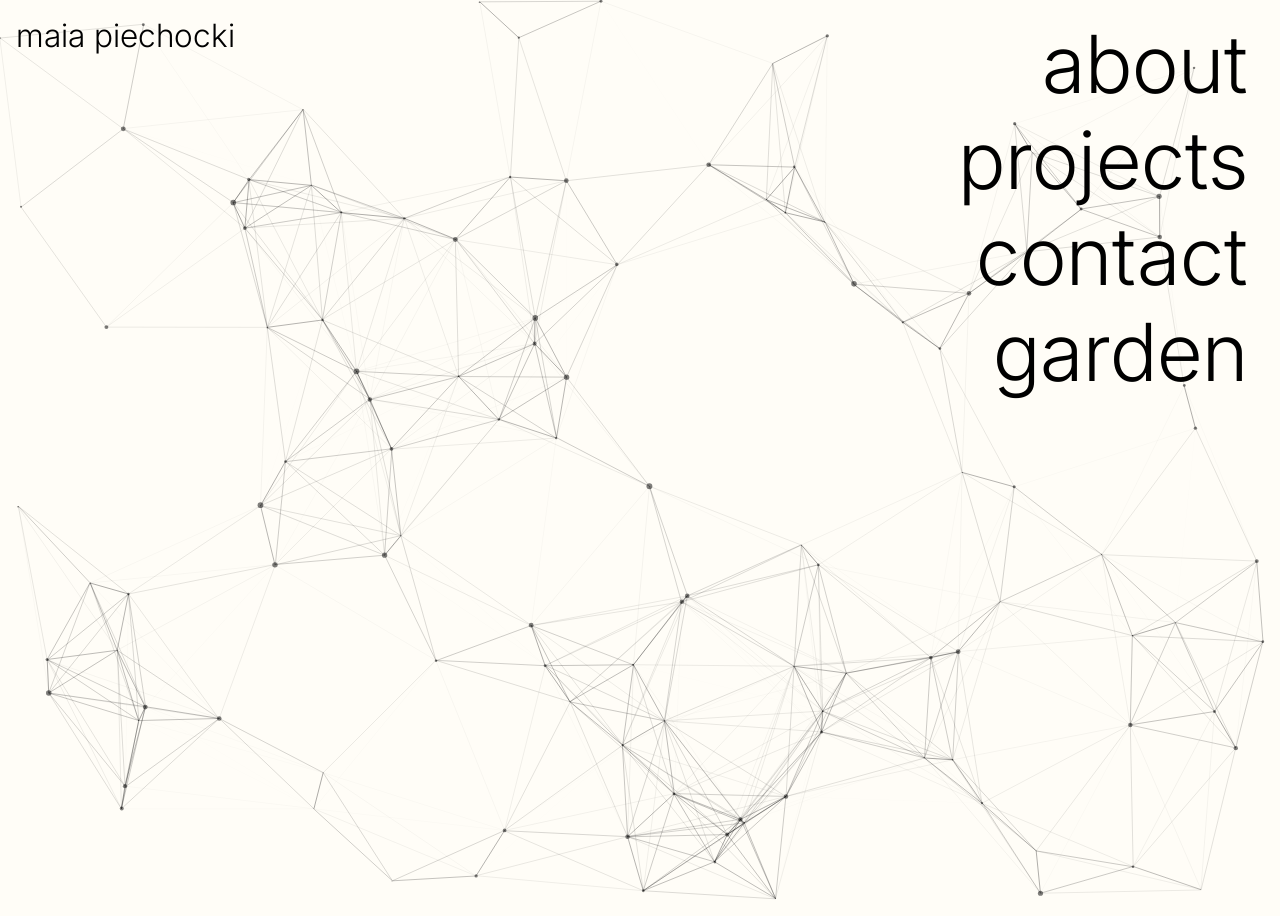
<file: index.html>
<!DOCTYPE html>
<html lang="en">

<head>
    <meta charset="UTF-8">
    <meta name="viewport" content="width=device-width, initial-scale=1.0">
    <link rel="icon" type="image/png" href="sage.png" sizes="32x32">
    <title>Maia Piechocki</title>
    <link rel="stylesheet" href="style.css">
</head>

<body>
    <div id="particles-js"></div>

    <div class="flex-container">
        <div id="box1">
            <a>maia piechocki</a>
        </div>

        <div id="root">
            <div id="box2">

                <div id="main-nav">
                    <a id="show-about">about</a>
                    <a id="show-projects">projects</a>
                    <a id="show-contact">contact</a>
                    <a href="garden.html">garden</a>
                </div>

                <div id="about-panel" class="panel hidden">
                    <div class="panel-header right-align">
                        <a id="back-from-about" class="panel-back-button">← back</a>
                    </div>

                    <div class="panel-content-scrollable">
                        <div class="about-flex-container">
                            <div class="about-left-col">
                                <div class="panel-about-item">
                                    <img src="maia_headshot.jpg" alt="headshot">
                                </div>
                                <div class="panel-about-item">
                                    <div id="socials">
                                        <a href="https://www.linkedin.com/in/maia-piechocki-746793346/" target="_blank"><img class="social-icon" src="linkedin.png" alt="LinkedIn"></a>
                                        <a href="https://github.com/maiapiechocki" target="_blank"><img class="social-icon" src="github.png" alt="Github"></a>
                                        <a href="https://www.youtube.com/@maia_piechocki" target="_blank"><img class="social-icon" src="youtube.png" alt="YouTube"></a>
                                    </div>
                                </div>
                            </div>
                            <div class="about-right-col">
                                <div class="panel-about-item">
                                    <div class="about-sections">
                                        <p>Hello! I'm Maia, and you are <span id="user-ip">...</span>. Nice to meet you.</p>                                        <div class="about-section">
                                            <h4>Education</h4>
                                            <p>I am a fourth-year computer science and computer engineering student at the University of Southern California.</p>
                                        </div>

                                        <div class="about-section">
                                            <h4>Work</h4>
                                            <p>I will be joining Lockheed Martin's space division as a software engineer.</p>                                        
                                        </div>

                                        <div class="about-section">
                                            <h4>Interests</h4>
                                            <p>An unordered list of things I like: programming, 
                                            <a href="books.html" style = "text-decoration: underline;" >reading</a>,
                                            <a href="baking.html" style = "text-decoration: underline;">baking</a>, hiking, rocketry, climbing, piano,
                                            <a href="pics.html" style = "text-decoration: underline;">photography</a>,
                                            <a href="writing.html" style = "text-decoration: underline;">writing</a>, and
                                            <a href="art.html" style = "text-decoration: underline;">art</a>.</p>

                                    </div>
                                </div>
                                </div>
                            </div>
                        </div>
                    </div>
                </div>

                <div id="project-panel" class="panel hidden">
                    <div class="panel-header">
                        <div class="project-filters">
                            <span class="filter-btn" data-filter="coding">coding</span>
                            <span class="filter-btn" data-filter="embedded">embedded</span>
                            <span class="filter-btn" data-filter="ml">ml</span>
                            <span class="filter-btn active" data-filter="all">all</span>
                        </div>
                        <a id="back-from-projects" class="panel-back-button">← back</a>
                    </div>

                    <div class="panel-content-scrollable" id="project-list">

                        <div class="panel-project-item" data-category="embedded ml">
                            <img src="prImages/mlp_fpga.png" class="project-thumbnail" alt="Distributed MLP">
                            <div class="project-text-wrapper">
                                <h3><a href="https://github.com/maiapiechocki/EE454_Final_Project" target="_blank">Distributed MLP on FPGA & GPU<span>&#8599;</span></a></h3>
                                <div class="descriptor-container">
                                    <div class="project-descriptor"><p>Verilog</p></div>
                                    <div class="project-descriptor"><p>CUDA</p></div>
                                    <div class="project-descriptor"><p>Python</p></div>
                                </div>
                                <p>Distributed neural network accelerator that implements Multilayer Perceptron (MLP) inference across two FPGA boards using Verilog. The design splits computation by offloading matrix-vector multiplication and activation to separate devices via a physical link. A parallel CUDA implementation utilizing shared memory optimizations serves as a high-performance benchmark for comparing FPGA and GPU architectures.</p>
                            </div>
                        </div>

                        <div class="panel-project-item" data-category="embedded hardware">
                            <img src="prImages/flappy_bird.png" class="project-thumbnail" alt="Flappy Bird FPGA Game Screenshot">
                            <div class="project-text-wrapper">
                                <h3><a href="https://github.com/maiapiechocki/Flappy_Bird_FPGA" target="_blank">Flappy Bird on FPGA<span>&#8599;</span></a></h3>
                                <div class="descriptor-container">
                                    <div class="project-descriptor"><p>Verilog</p></div>
                                    <div class="project-descriptor"><p>FPGA</p></div>
                                    <div class="project-descriptor"><p>VGA</p></div>
                                </div>
                                <p>Implementation of the Flappy Bird game written in Verilog and synthesized onto an FPGA. Gravity, jump mechanics, pipe generation, collision detection, and score tracking managed by a Finite State Machine operating at the clock cycle level for real-time gameplay.</p>
                            </div>
                        </div>

                        <div class="panel-project-item" data-category="ml">
                            <img src="prImages/Guardian_v2.png" class="project-thumbnail" alt="AI Link Discovery Pipeline">
                            <div class="project-text-wrapper">
                                <h3><a href="https://github.com/maiapiechocki" target="_blank">Guardian v2: AI Entity Link Discovery<span>&#8599;</span></a></h3>
                                <div class="descriptor-container">
                                    <div class="project-descriptor"><p>Python</p></div>
                                    <div class="project-descriptor"><p>MySQL</p></div>
                                    <div class="project-descriptor"><p>LLM</p></div>
                                </div>
                                <p>AI-driven pipeline that automates the discovery and mapping of hidden entity relationships within large datasets. This solution replaces labor-intensive manual link discovery with a scalable, three-layer verification process. It uses SentenceTransformers for semantic embeddings and an air-gapped Gemma 2B LLM for structured, explainable link validation.</p>
                            </div>
                        </div>

                        <div class="panel-project-item" data-category="coding">
                            <img src="prImages/parking.png" class="project-thumbnail" alt="Parking System">
                            <div class="project-text-wrapper">
                                <h3><a href="https://github.com/maiapiechocki" target="_blank">Multi-Server Parking System<span>&#8599;</span></a></h3>
                                <div class="descriptor-container">
                                    <div class="project-descriptor"><p>C++</p></div>
                                    <div class="project-descriptor"><p>Socket API</p></div>
                                </div>
                                <p>Distributed system designed to manage campus parking reservations. Built in C++, this project uses UNIX sockets for all communication between the client, a central routing server, and three distinct backend servers.</p>
                            </div>
                        </div>

                        <div class="panel-project-item" data-category="coding">
                            <img src="prImages/primordial_soup.png" class="project-thumbnail" alt="Brainfuck Soup">
                            <div class="project-text-wrapper">
                                <h3><a href="https://github.com/maiapiechocki" target="_blank">Autopoietic Automata<span>&#8599;</span></a></h3>
                                <div class="descriptor-container">
                                    <div class="project-descriptor"><p>Python</p></div>
                                    <div class="project-descriptor"><p>PyGame</p></div>
                                    <div class="project-descriptor"><p>Genetic Algorithms</p></div>
                                </div>
                                <p>Artificial life simulation built in <strong>Python</strong> that visualizes the emergence of self-replicating code from random noise. It utilizes a custom virtual machine to execute programs written in a minimalist esoteric language, employing genetic algorithms to drive evolution and survival across a 2D grid rendered in <strong>PyGame</strong>.</p>
                            </div>
                        </div>

                        <div class="panel-project-item" data-category="ml">
                            <img src="prImages/fireloc2.png" class="project-thumbnail" alt="FireLoc">
                            <div class="project-text-wrapper">
                                <h3><a href="https://github.com/maiapiechocki/FireLoc-Mobile-Server" target="_blank">FireLoc<span>&#8599;</span></a></h3>
                                <div class="descriptor-container">
                                    <div class="project-descriptor"><p>Python</p></div>
                                    <div class="project-descriptor"><p>Computer Vision</p></div>
                                    <div class="project-descriptor"><p>Kotlin</p></div>
                                </div>
                                <p>A real-time wildfire crowdsensing system that integrates monocular depth mapping with Digital Elevation Models (DEM) to localize fires using low-cost smartphones. The system utilizes an ensemble method of Deep Monocular Topography and triangulation algorithms to achieve accurate and rapid localization.</p>
                            </div>
                        </div>

                        <div class="panel-project-item" data-category="coding">
                            <img src="prImages/p5.png" class="project-thumbnail" alt="Vibe Analysis">
                            <div class="project-text-wrapper">
                                <h3><a href="https://github.com/maiapiechocki/VibeAnalysis" target="_blank">Vibe.ai<span>&#8599;</span></a></h3>
                                <div class="descriptor-container">
                                    <div class="project-descriptor"><p>Python</p></div>
                                    <div class="project-descriptor"><p>Javascript</p></div>
                                    <div class="project-descriptor"><p>HTML</p></div>
                                </div>
                                <p>Audio-to-data visualizer that transcribes speech using the OpenAI API and analyzes sentiment with the <strong>Google Cloud Language API</strong>. A <b>FastAPI</b> backend processes and serves the data, which is then rendered as a live visualization in <strong>p5.js</strong>.</p>
                            </div>
                        </div>

                        <div class="panel-project-item" data-category="embedded">
                            <img src="prImages/hash.png" class="project-thumbnail" alt="Hash Core">
                            <div class="project-text-wrapper">
                                <h3><a href="https://github.com/maiapiechocki" target="_blank">32-bit Hash Core<span>&#8599;</span></a></h3>
                                <div class="descriptor-container">
                                    <div class="project-descriptor"><p>SystemVerilog</p></div>
                                    <div class="project-descriptor"><p>Vitis HLS</p></div>
                                </div>
                                <p>Designed a 32-bit hash accelerator in C++ with Vitis HLS, applying pipeline pragmas for single-cycle throughput. Synthesized to Verilog RTL and verified in ModelSim/FPGA.</p>
                            </div>
                        </div>

                        <div class="panel-project-item" data-category="embedded">
                            <img src="prImages/smart_plant.png" class="project-thumbnail" alt="Smart Plant">
                            <div class="project-text-wrapper">
                                <h3><a href="https://github.com/maiapiechocki/smart-plant-rpi" target="_blank">Smart Plant<span>&#8599;</span></a></h3>
                                <div class="descriptor-container">
                                    <div class="project-descriptor"><p>Python</p></div>
                                    <div class="project-descriptor"><p>Flask</p></div>
                                    <div class="project-descriptor"><p>RaspberryPi</p></div>
                                </div>
                                <p>IoT system built with Python, Flask, and a Raspberry Pi to automate plant watering. The Flask server hosts a web UI for control, while threading manages a background loop.</p>
                            </div>
                        </div>

                    </div>
                </div>

                <div id="contact-panel" class="panel hidden">
                    <div class="panel-header right-align">
                        <a id="back-from-contact" class="panel-back-button">← back</a>
                    </div>
                    <div class="panel-content-scrollable">
                        <p class="contact-intro first-intro">Contact me directly using this form</p>
                        <form id="contact-form" action="https://formspree.io/f/movydkoo" method="POST">
                            <div class="form-row">
                                <input type="email" name="email" placeholder="your@email.com">
                                <button type="submit">send</button>
                            </div>
                            <textarea name="message" placeholder="message"></textarea>
                        </form>
                        <div class="email-section">
                            <p class="contact-intro second-intro">or send me an email at: </p>
                            <p id="myInput" class="copyable-email"><span class="email-address">piechock@usc.edu</span></p>
                            <span class="copy-text">(click to copy)</span>
                        </div>
                    </div>
                </div>

            </div>
        </div>
    </div>

    <div id="image-modal" class="modal hidden">
        <span class="close-modal">&times;</span>
        <img class="modal-content" id="expanded-img">
    </div>

    <script src="particles.js-master/particles.js" defer></script>
    <script src="script.js" defer></script>
</body>
</html>
</file>
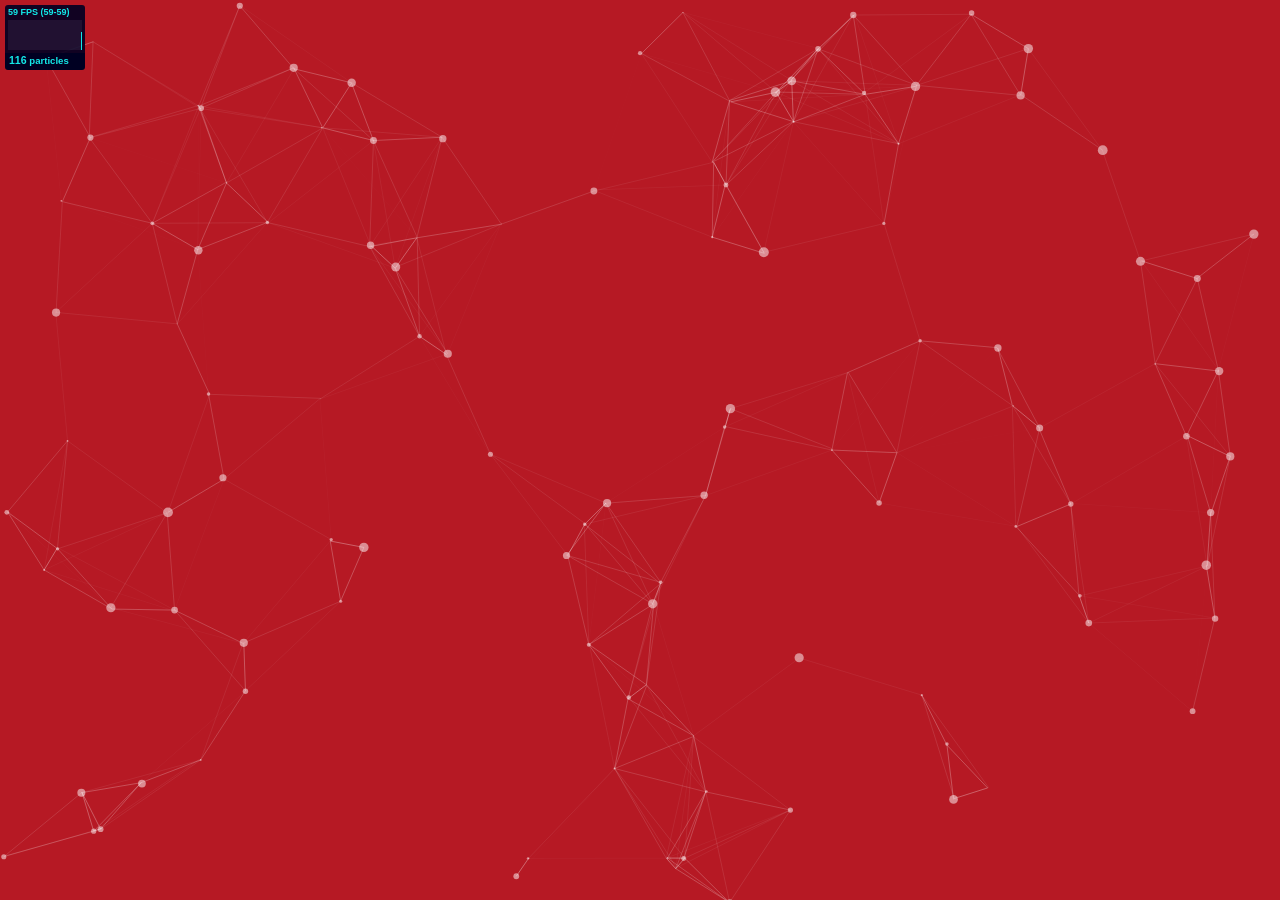
<file: particles.js-master/demo/index.html>
<!DOCTYPE html>
<html lang="en">
<head>
  <meta charset="utf-8">
  <title>particles.js</title>
  <meta name="description" content="particles.js is a lightweight JavaScript library for creating particles.">
  <meta name="author" content="Vincent Garreau" />
  <meta name="viewport" content="width=device-width, initial-scale=1.0, minimum-scale=1.0, maximum-scale=1.0, user-scalable=no">
  <link rel="stylesheet" media="screen" href="css/style.css">
</head>
<body>

<!-- count particles -->
<div class="count-particles">
  <span class="js-count-particles">--</span> particles
</div>

<!-- particles.js container -->
<div id="particles-js"></div>

<!-- scripts -->
<script src="../particles.js"></script>
<script src="js/app.js"></script>

<!-- stats.js -->
<script src="js/lib/stats.js"></script>
<script>
  var count_particles, stats, update;
  stats = new Stats;
  stats.setMode(0);
  stats.domElement.style.position = 'absolute';
  stats.domElement.style.left = '0px';
  stats.domElement.style.top = '0px';
  document.body.appendChild(stats.domElement);
  count_particles = document.querySelector('.js-count-particles');
  update = function() {
    stats.begin();
    stats.end();
    if (window.pJSDom[0].pJS.particles && window.pJSDom[0].pJS.particles.array) {
      count_particles.innerText = window.pJSDom[0].pJS.particles.array.length;
    }
    requestAnimationFrame(update);
  };
  requestAnimationFrame(update);
</script>

</body>
</html>
</file>
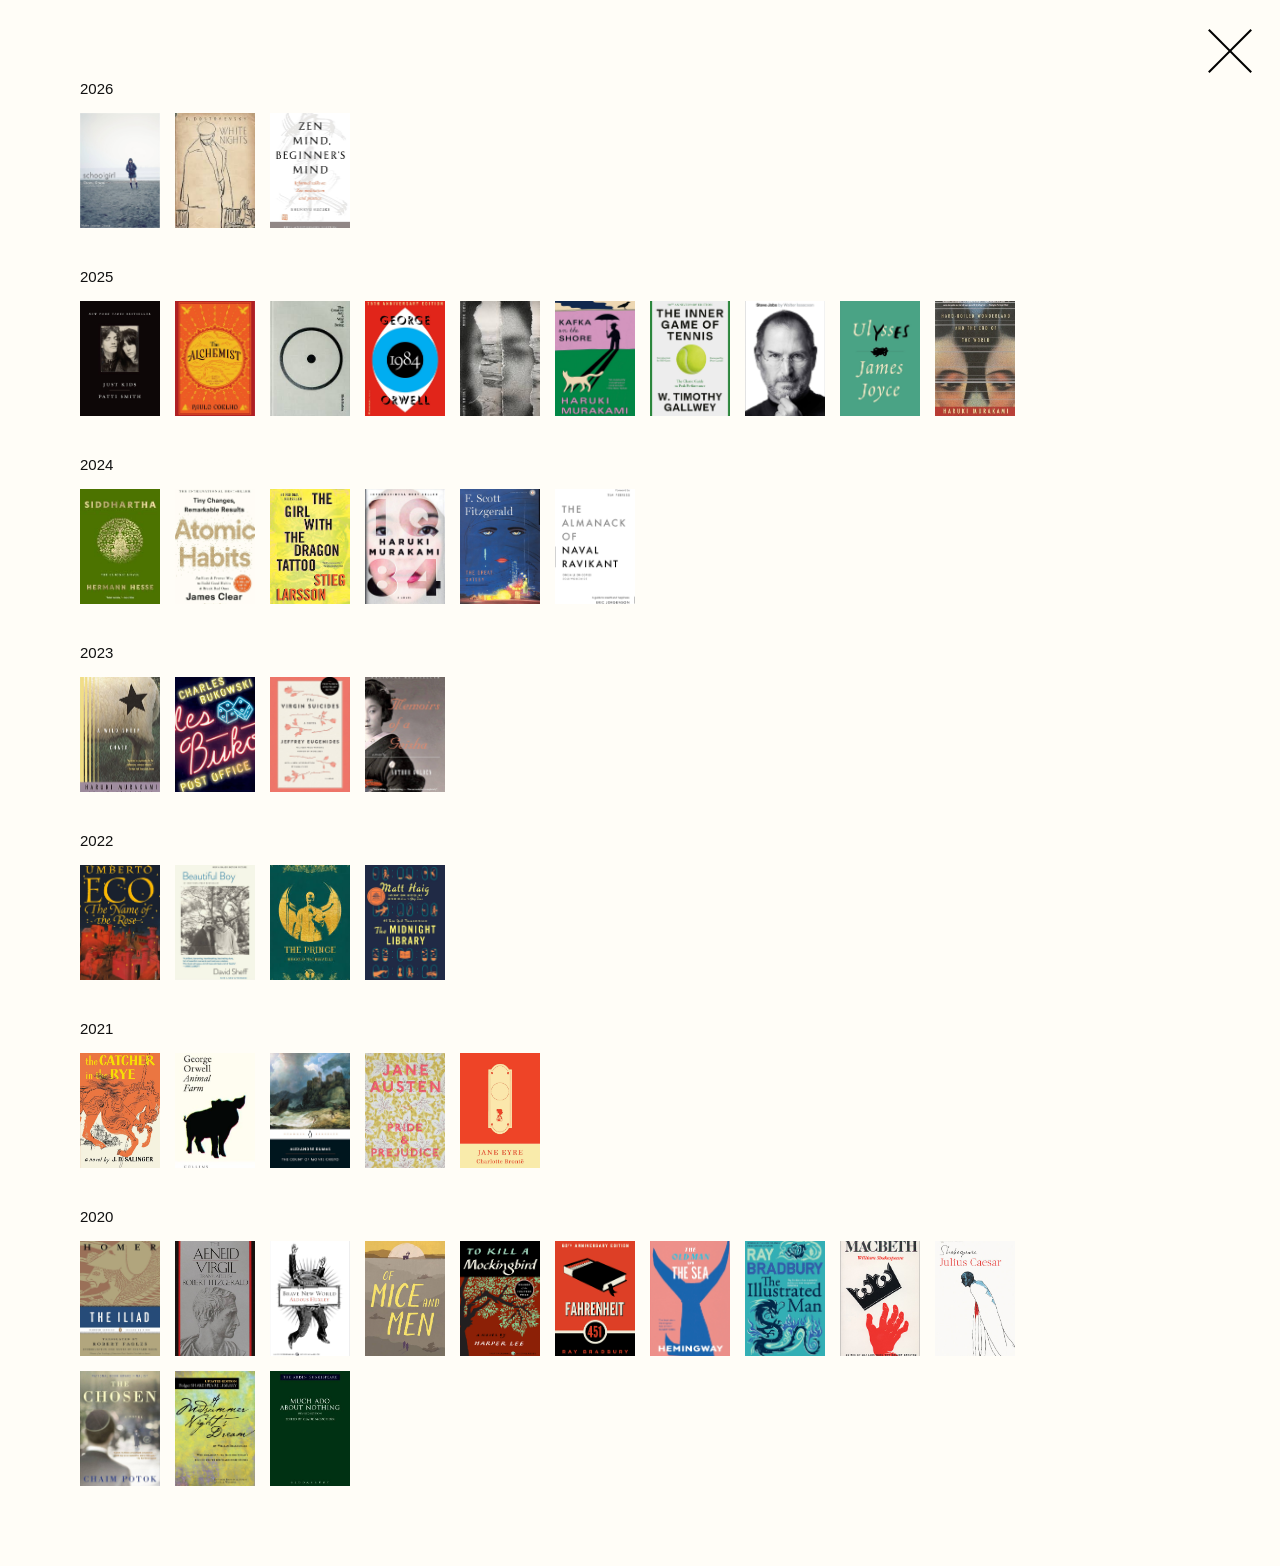
<file: books.html>
<!DOCTYPE html>
<html lang="en">
<head>
    <meta charset="UTF-8">
    <meta name="viewport" content="width=device-width, initial-scale=1.0">
    <link rel="icon" type="image/png" href="sage.png">
    <title>Books | Maia Piechocki</title>
    <style>
        body {
            background-color: #fffdf7;
            margin: 0;
            padding: 80px 40px 40px 80px;
            font-family: sans-serif;
            box-sizing: border-box;
        }

        .page-wrapper {
            max-width: 960px;
            position: relative;
        }

        .close-btn {
            position: fixed;
            top: 20px;
            right: 20px;
            cursor: pointer;
            width: 60px;
            height: 60px;
        }

        .close-btn::before,
        .close-btn::after {
            content: '';
            display: block;
            width: 60px;
            height: 2px;
            background: black;
            transform-origin: center;
            position: absolute;
            top: 50%;
        }
        .close-btn::before { transform: rotate(45deg); }
        .close-btn::after  { transform: rotate(-45deg); }

        .year-section {
            margin-bottom: 40px;
        }

        .year-label {
            font-size: 15px;
            margin: 0 0 16px 0;
            font-weight: normal;
            color: #111;
        }

        .book-grid {
            display: flex;
            flex-wrap: wrap;
            gap: 15px;
        }

        .book {
            width: 80px;
            height: 115px;
            overflow: hidden;
            flex-shrink: 0;
            display: block;
            transition: opacity 0.2s;
        }

        .book:hover {
            opacity: 0.75;
        }

        .book img {
            width: 100%;
            height: 100%;
            object-fit: cover;
            display: block;
            border-radius: 0 !important;
        }

        @media (max-width: 768px) {
            body {
                padding: 60px 16px 40px 16px;
            }

            .close-btn {
                width: 40px;
                height: 40px;
                top: 16px;
                right: 16px;
            }

            .close-btn::before,
            .close-btn::after {
                width: 40px;
            }

            .book {
                width: 65px;
                height: 95px;
            }

            .book-grid {
                gap: 10px;
            }
        }
    </style>
</head>
<body>
<div class="page-wrapper">

    <a href="garden.html" class="close-btn" aria-label="Close"></a>

    <div class="year-section">
        <p class="year-label">2026</p>
        <div class="book-grid">
            <a class="book" href="https://www.goodreads.com/review/show/8318300298?book_show_action=false" target="_blank"><img src="books/schoolgirl.jpg" alt="Schoolgirl"></a>
            <a class="book" href="https://www.goodreads.com/review/show/8318323016?book_show_action=false" target="_blank"><img src="books/whitenights.jpg" alt="White Nights"></a>
            <a class="book" href="https://www.goodreads.com/review/show/8418548493?book_show_action=false" target="_blank"><img src="books/zen.jpg" alt="Zen Mind, Beginner's Mind"></a>
        </div>
    </div>

    <div class="year-section">
        <p class="year-label">2025</p>
        <div class="book-grid">
            <a class="book" href="https://www.goodreads.com/book/show/206318521-just-kids" target="_blank"><img src="books/justkids.jpg" alt="Just Kids"></a>
            <a class="book" href="https://www.goodreads.com/book/show/18144590-the-alchemist" target="_blank"><img src="books/alchemist.jpg" alt="The Alchemist"></a>
            <a class="book" href="https://www.goodreads.com/book/show/60965426-the-creative-act" target="_blank"><img src="books/rick.jpg" alt="The Creative Act"></a>
            <a class="book" href="https://www.goodreads.com/book/show/61439040-1984" target="_blank"><img src="books/1984.jpg" alt="1984"></a>
            <a class="book" href="https://www.goodreads.com/book/show/52045757-minor-detail" target="_blank"><img src="books/minor.jpg" alt="Minor Detail"></a>
            <a class="book" href="https://www.goodreads.com/book/show/239775146-kafka-on-the-shore" target="_blank"><img src="books/kafkashor.jpg" alt="Kafka on the Shore"></a>
            <a class="book" href="https://www.goodreads.com/book/show/905.The_Inner_Game_of_Tennis" target="_blank"><img src="books/tennis.jpg" alt="The Inner Game of Tennis"></a>
            <a class="book" href="https://www.goodreads.com/book/show/11084145-steve-jobs" target="_blank"><img src="books/steve.jpg" alt="Steve Jobs"></a>
            <a class="book" href="https://www.goodreads.com/book/show/338798.Ulysses" target="_blank"><img src="books/ulysses.jpg" alt="Ulysses"></a>
            <a class="book" href="https://www.goodreads.com/book/show/10374.Hard_Boiled_Wonderland_and_the_End_of_the_World" target="_blank"><img src="books/hardboiled.jpg" alt="Hard Boiled Wonderland"></a>
        </div>
    </div>

    <div class="year-section">
        <p class="year-label">2024</p>
        <div class="book-grid">
            <a class="book" href="https://www.goodreads.com/book/show/52036.Siddhartha" target="_blank"><img src="books/sidartha.jpg" alt="Siddartha"></a>
            <a class="book" href="https://www.goodreads.com/book/show/40121378-atomic-habits" target="_blank"><img src="books/atomic.jpg" alt="Atomic Habits"></a>
            <a class="book" href="https://www.goodreads.com/book/show/2429135.The_Girl_With_the_Dragon_Tattoo" target="_blank"><img src="books/girldragon.jpg" alt="The Girl with the Dragon Tattoo"></a>
            <a class="book" href="https://www.goodreads.com/book/show/10357575-1q84" target="_blank"><img src="books/1q84.jpg" alt="1q84"></a>
            <a class="book" href="https://www.goodreads.com/book/show/41733839-the-great-gatsby" target="_blank"><img src="books/gatsby.jpg" alt="The Great Gatsby"></a>
            <a class="book" href="https://www.goodreads.com/book/show/12483882-schoolgirl" target="_blank"><img src="books/almanack.jpg" alt="Almanack"></a>
        </div>
    </div>

    <div class="year-section">
        <p class="year-label">2023</p>
        <div class="book-grid">
            <a class="book" href="https://www.goodreads.com/book/show/11298.A_Wild_Sheep_Chase" target="_blank"><img src="books/sheepchase.jpg" alt="Sheep Chase"></a>
            <a class="book" href="https://www.goodreads.com/book/show/40409718-post-office" target="_blank"><img src="books/postoffice.jpg" alt="Post Office"></a>
            <a class="book" href="https://www.goodreads.com/book/show/10956.The_Virgin_Suicides" target="_blank"><img src="books/virginsuicides.jpg" alt="Virgin Suicides"></a>
            <a class="book" href="https://www.goodreads.com/book/show/929.Memoirs_of_a_Geisha" target="_blank"><img src="books/geisha.jpg" alt="Memoirs of a Geisha"></a>
        </div>
    </div>

    <div class="year-section">
        <p class="year-label">2022</p>
        <div class="book-grid">
            <a class="book" href="https://www.goodreads.com/book/show/119073.The_Name_of_the_Rose" target="_blank"><img src="books/umberto.jpg" alt="Name of the Rose"></a>
            <a class="book" href="https://www.goodreads.com/book/show/35721089-beautiful-boy" target="_blank"><img src="books/beautifulboy.jpg" alt="Beautiful Boy"></a>
            <a class="book" href="https://www.goodreads.com/book/show/28862.The_Prince" target="_blank"><img src="books/prince.jpg" alt="The Prince"></a>
            <a class="book" href="https://www.goodreads.com/book/show/52578297-the-midnight-library" target="_blank"><img src="books/midnightlibrary.jpg" alt="Midnight Library"></a>
        </div>
    </div>

    <div class="year-section">
        <p class="year-label">2021</p>
        <div class="book-grid">
            <a class="book" href="https://www.goodreads.com/book/show/5107.The_Catcher_in_the_Rye" target="_blank"><img src="books/catcher.jpg" alt="Catcher in the Rye"></a>
            <a class="book" href="https://www.goodreads.com/book/show/170448.Animal_Farm" target="_blank"><img src="books/animalfarm.jpg" alt="Animal Farm"></a>
            <a class="book" href="https://www.goodreads.com/book/show/7126.The_Count_of_Monte_Cristo" target="_blank"><img src="books/countmonte.jpg" alt="Count of Monte Cristo"></a>
            <a class="book" href="https://www.goodreads.com/book/show/129915654-pride-and-prejudice" target="_blank"><img src="books/prideprejudice.jpg" alt="Pride and Prejudice"></a>
            <a class="book" href="https://www.goodreads.com/book/show/10210.Jane_Eyre" target="_blank"><img src="books/janeeyre.jpg" alt="Jane Eyre"></a>
        </div>
    </div>

    <div class="year-section">
        <p class="year-label">2020</p>
        <div class="book-grid">
            <a class="book" href="https://www.goodreads.com/book/show/9542749-the-illiad-of-homer" target="_blank"><img src="books/illiad.jpg" alt="Illiad"></a>
            <a class="book" href="https://www.goodreads.com/book/show/9581366-aenid" target="_blank"><img src="books/aenead.jpg" alt="Aenid"></a>
            <a class="book" href="https://www.goodreads.com/book/show/5129.Brave_New_World" target="_blank"><img src="books/bravenew.jpg" alt="Brave New World"></a>
            <a class="book" href="https://www.goodreads.com/book/show/890.Of_Mice_and_Men" target="_blank"><img src="books/micemen.jpg" alt="Of Mice and Men"></a>
            <a class="book" href="https://www.goodreads.com/book/show/56916837-to-kill-a-mockingbird" target="_blank"><img src="books/mocking.png" alt="To Kill a Mockingbird"></a>
            <a class="book" href="https://www.goodreads.com/book/show/56302573-farenheit-451" target="_blank"><img src="books/farenheit.png" alt="Farenheit 451"></a>
            <a class="book" href="https://www.goodreads.com/book/show/2165.The_Old_Man_and_the_Sea" target="_blank"><img src="books/oldmansea.jpg" alt="Old Man and the Sea"></a>
            <a class="book" href="https://www.goodreads.com/book/show/24830.The_Illustrated_Man" target="_blank"><img src="books/illustrated.png" alt="Illustrated Man"></a>
            <a class="book" href="https://www.goodreads.com/book/show/43913694-macbeth" target="_blank"><img src="books/macbeth.jpg" alt="Macbeth"></a>
            <a class="book" href="https://www.goodreads.com/book/show/13006.Julius_Caesar" target="_blank"><img src="books/caesar.jpg" alt="Julius Caesar"></a>
            <a class="book" href="https://www.goodreads.com/book/show/187181.The_Chosen" target="_blank"><img src="books/chosen.jpg" alt="The Chosen"></a>
            <a class="book" href="https://www.goodreads.com/book/show/1622.A_Midsummer_Night_s_Dream" target="_blank"><img src="books/midsummer.jpg" alt="Midsummer Night's Dream"></a>
            <a class="book" href="https://www.goodreads.com/book/show/12957.Much_Ado_About_Nothing" target="_blank"><img src="books/muchado.jpg" alt="Much Ado About Nothing"></a>
        </div>
    </div>

</div>
</body>
</html>
</file>
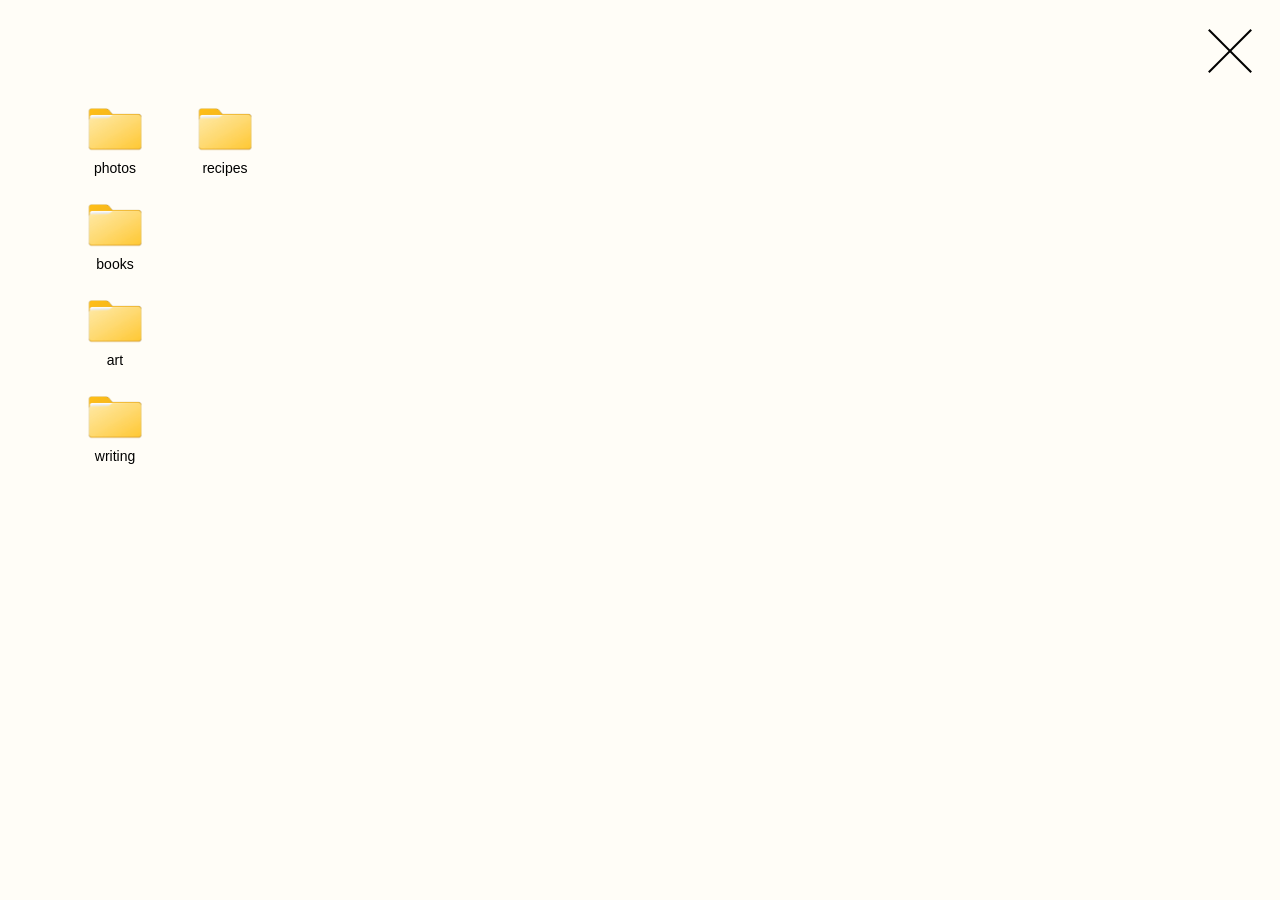
<file: garden.html>
<!DOCTYPE html>
<html lang="en">
<head>
    <link rel="icon" type="image/png" href="sage.png">
    <meta charset="UTF-8">
    <meta name="viewport" content="width=device-width, initial-scale=1.0">
    <title>Garden | Maia Piechocki</title>
    <style>
        body {
            background-color: #fffdf7;
            margin: 0;
            padding: 100px 20px 20px 80px;
            font-family: sans-serif;
        }

        .folder-grid {
            display: flex;
            flex-direction: row;
            gap: 40px;
            align-items: flex-start;
        }

        .folder-column {
            display: flex;
            flex-direction: column;
            gap: 20px;
            width: fit-content;
        }

        .folder-link {
            display: flex;
            flex-direction: column;
            align-items: center;
            text-decoration: none;
            color: black;
            font-size: 14px;
            width: 70px;
            transition: opacity 0.2s;
        }

        .folder-link:hover {
            opacity: 0.7;
        }

        .folder-icon {
            width: 60px;
            height: auto;
            border-radius: 0 !important;
            margin: 0 !important;
            padding: 0 !important;
            display: block;
            line-height: 0;
        }

        .folder-label {
            text-align: center;
            word-wrap: break-word;
        }

        .close-btn {
            position: fixed;
            top: 20px;
            right: 20px;
            cursor: pointer;
            width: 60px;
            height: 60px;
        }

        .close-btn::before,
        .close-btn::after {
            content: '';
            display: block;
            width: 60px;
            height: 2px;
            background: black;
            transform-origin: center;
            position: absolute;
            top: 50%;
        }
        .close-btn::before { transform: rotate(45deg); }
        .close-btn::after  { transform: rotate(-45deg); }

        .garden-gif {
            position: fixed;
            bottom: -55px;
            right: 40px;
            z-index: 1000;
            pointer-events: none;
        }

        .garden-gif img {
            width: 500px;
        }

        @media (max-width: 768px) {
            body {
                padding: 60px 20px 20px 24px;
            }

            .folder-grid {
                gap: 24px;
                flex-wrap: wrap;
            }

            .folder-link {
                width: 60px;
                font-size: 12px;
            }

            .folder-icon {
                width: 50px;
            }

            .close-btn {
                width: 40px;
                height: 40px;
                top: 16px;
                right: 16px;
            }

            .close-btn::before,
            .close-btn::after {
                width: 40px;
            }

            .garden-gif img {
                width: 60px;
            }
        }
    </style>
</head>
<body>

    <div class="folder-grid">

        <div class="folder-column">
            <a href="pics.html" class="folder-link">
                <img src="folder.png" alt="folder" class="folder-icon">
                <span class="folder-label">photos</span>
            </a>
            <a href="books.html" class="folder-link">
                <img src="folder.png" alt="folder" class="folder-icon">
                <span class="folder-label">books</span>
            </a>
            <a href="art.html" class="folder-link">
                <img src="folder.png" alt="folder" class="folder-icon">
                <span class="folder-label">art</span>
            </a>
            <a href="writing.html" class="folder-link">
                <img src="folder.png" alt="folder" class="folder-icon">
                <span class="folder-label">writing</span>
            </a>
        </div>

        <div class="folder-column">
            <a href="baking.html" class="folder-link">
                <img src="folder.png" alt="folder" class="folder-icon">
                <span class="folder-label">recipes</span>
            </a>
        </div>

    </div>

    <a href="index.html" class="close-btn" aria-label="Close"></a>

</body>
</html>
</file>
<file: style.css>
@font-face {
    font-family: 'Inter';
    src: url('Inter/Inter_18pt-Light.ttf') format('truetype');
    font-weight: 300;
    font-style: normal;
    font-display: block;
}

@font-face {
    font-family: 'Inter';
    src: url('Inter/Inter_18pt-Regular.ttf') format('truetype');
    font-weight: 400;
    font-style: normal;
    font-display: block;
}

html {
    font-size: 100%;
}

img {
    border-radius: 15%;
    display: block;
}

body {
    font-family: 'Inter';
    font-weight: 300;
    color: black;
    margin: 0;
    padding: 0;
    overflow: hidden;
    height: 100vh;
    width: 100vw;
    background: #fffdf7;
}

.panel-project-item {
    width: 95%;
    border: 2px solid black !important;
    padding: 1rem;
    min-width: 0;
    box-sizing: border-box;
    margin-bottom: 1.5rem;
    display: flex;
    flex-direction: row;
    gap: 1.5rem;
    align-items: flex-start;
}

.project-text-wrapper {
    display: flex;
    flex-direction: column;
    gap: 0.2rem;
    flex: 1;
}

.project-thumbnail {
    flex: 0 0 calc(50% - 0.75rem);
    width: calc(50% - 0.75rem);
    height: 200px;
    object-fit: cover;
    object-position: center;
    border-radius: 15px;
    margin: 0;
    cursor: pointer;
    transition: opacity 0.3s ease, transform 0.3s ease;
    border: 1px solid #fffdf7;
}

.project-thumbnail:hover {
    opacity: 0.8;
    transform: scale(1.02);
}

.social-icon:hover {
    filter: invert(50%);
}

body::-webkit-scrollbar {
    display: none;
    background: #fffdf7;
}

#main-nav:has(a:hover) a:not(:hover) {
    filter: blur(4px);
    opacity: 0.5;
}

#main-nav {
    display: flex;
    flex-direction: column;
    align-items: flex-end;
    line-height: 1.2;
    cursor: pointer;
    opacity: 1;
    visibility: visible;
    transition: opacity 0.4s ease-in-out, visibility 0.4s ease-in-out;
    position: fixed;
}

#root a {
    text-decoration: none;
    color: inherit;
    transition: filter 0.3s ease-out, opacity 0.3s ease-out;
    pointer-events: auto;
}

#root a:hover,
.panel a:hover {
    color: #575656;
}

#particles-js {
    position: fixed;
    top: 0;
    left: 0;
    width: 100vw;
    height: 100vh;
    z-index: 0;
    background-color: transparent;
    transition: filter 0.3s ease-out;
}

.flex-container {
    display: flex;
    flex-direction: row;
    position: relative;
    z-index: 1;
    background-color: transparent;
    height: 100vh;
    color: black;
    justify-content: space-between;
    align-items: flex-start;
    padding-top: 1rem;
    padding-left: 1rem;
    padding-right: 2rem;
    pointer-events: none;
}

#box1,
#box2 {
    background-color: transparent;
    padding: 0rem;
    z-index: 2;
    pointer-events: auto;
}

#box1 {
    font-size: 2rem;
    text-align: left;
}

#box1 a {
    text-decoration: none;
    color: inherit;
    position: fixed;
}

#box2 {
    font-size: 5rem;
    font-weight: 300;
    text-align: right;
    display: flex;
    flex-direction: column;
    align-items: flex-end;
    position: relative;
}

.hidden {
    opacity: 0 !important;
    visibility: hidden !important;
    pointer-events: none !important;
}

.panel {
    position: absolute;
    top: 0;
    right: 0;
    background-color: transparent;
    padding-left: 1rem;
    padding-right: 1rem;
    padding-top: 0% !important;
    width: 50vw;
    font-weight: 300;
    display: flex;
    flex-direction: column;
    gap: 1.5rem;
    align-items: flex-start;
    text-align: left;
    max-height: 90vh;
    overflow: hidden;
    transform: translateX(0);
    opacity: 1;
    visibility: visible;
    transition: transform 0.5s ease-in-out, opacity 0.5s ease-in-out, visibility 0.5s ease-in-out;
    font-size: 1.2rem;
    -webkit-backdrop-filter: blur(4px);
    backdrop-filter: blur(4px);
}

.panel.hidden {
    transform: translateX(100%);
    opacity: 0 !important;
    visibility: hidden !important;
    pointer-events: none !important;
}

.panel-header {
    display: flex;
    flex-direction: column-reverse !important;
    width: 100%;
    align-items: flex-end !important;
    padding-top: 1rem;
    flex-shrink: 0;
    gap: 0.5rem;
}

.panel-header.right-align {
    justify-content: flex-end;
}

.project-filters {
    display: flex;
    gap: 1rem;
    align-items: center;
    justify-content: flex-end;
}

.filter-btn {
    font-size: 1.5rem;
    cursor: pointer;
    color: #999;
    transition: color 0.3s ease;
    user-select: none;
    font-weight: 300;
}

.filter-btn:hover {
    color: #575656;
}

.filter-btn.active {
    color: #000;
    text-decoration: underline;
    font-weight: 400;
}

.panel-back-button {
    padding-top: 0% !important;
    font-size: 5rem;
    font-weight: 300;
    color: black;
    cursor: pointer;
    line-height: 1;
    white-space: nowrap;
}

.panel-back-button:hover {
    color: #575656;
}

.panel-content-scrollable {
    overflow-y: auto;
    overflow-x: hidden;
    flex-grow: 1;
    min-height: 0;
    width: 100%;
    padding-bottom: 2rem;
    padding-right: 1rem;
    box-sizing: border-box;
    scrollbar-color: #ccc #fffdf7;
}

.descriptor-container {
    display: flex;
    flex-direction: row;
    gap: 5px;
    margin-bottom: .5rem;
    flex-wrap: wrap;
}

.project-descriptor p {
    padding: .3rem;
    border: 1px solid black;
    font-size: .8rem !important;
    font-weight: 300;
}

.panel-project-item.hidden-item {
    display: none !important;
}

#socials {
    display: flex;
    flex-direction: row;
    gap: 0.75rem;
}

#socials a img {
    width: 40px;
    height: 40px;
    object-fit: contain;
}

.about-flex-container {
    display: flex;
    flex-direction: row;
    gap: 1.5rem;
    width: 100%;
}

.about-left-col {
    flex-shrink: 0;
    display: flex;
    flex-direction: column;
    gap: 1rem;
    align-items: center;
    max-width: 280px;
}

.about-right-col {
    flex-grow: 1;
    min-width: 0;
}

.panel-about-item p,
.panel-project-item p {
    font-size: 1.2rem;
    color: black;
    margin: 0;
    line-height: 1.5;
    font-weight: 300;
    overflow-wrap: break-word;
}

.panel-about-item img {
    max-width: 180px;
    height: auto;
    width: 100%;
}

.panel-project-item h3 {
    font-size: 2rem;
    margin: 0;
    color: black;
    font-weight: 300;
    overflow-wrap: break-word;
    word-break: break-word;
}

.about-section {
    margin-top: 1rem;
}

.about-section h4 {
    font-size: 1.2rem;
    font-weight: 600;
    margin: 0 0 0.2rem 0;
}

.about-sections a {
    text-decoration: underline;
    color: inherit;
}

.contact-intro {
    font-size: 1.5rem !important;
    line-height: 1.1;
    margin: 0;
}

.first-intro {
    margin-bottom: 1rem;
}

.second-intro {
    margin-top: .8rem;
    margin-bottom: .4rem;
}

.email-address {
    font-size: 1.5rem;
}

#myInput {
    display: block;
    font-size: 1.5rem;
    font-weight: 300;
    margin: 0;
}

#contact-panel input[type="email"],
#contact-panel textarea {
    background-color: transparent;
    -webkit-backdrop-filter: blur(4px);
    backdrop-filter: blur(4px);
    color: black;
    padding: 1rem;
    font-family: inherit;
    font-weight: 300;
    font-size: 1.5rem;
    box-sizing: border-box;
}

.form-row {
    display: flex;
    height: 2.2rem;
    border: 1px solid #555;
    width: 100%;
    box-sizing: border-box;
    margin-bottom: 1.5rem;
}

.form-row input[type="email"] {
    flex-grow: 1;
    border: none;
    width: 100%;
    box-sizing: border-box;
    outline: none;
}

.form-row button[type="submit"] {
    background-color: #e0dbcd;
    color: #000;
    border: none;
    border-left: 1px solid black;
    padding: 0 1.5rem;
    font-size: 1.5rem;
    font-family: inherit;
    font-weight: 300;
    cursor: pointer;
    transition: background-color 0.2s;
    box-sizing: border-box;
}

#contact-panel textarea {
    width: 100%;
    min-height: 150px;
    resize: vertical;
    border: 1px solid #555;
    padding-top: 0rem !important;
    box-sizing: border-box;
}

.copyable-email {
    cursor: pointer !important;
    user-select: none;
    transition: color 0.2s ease;
    line-height: 1.2;
    margin-top: 0;
    margin-bottom: 0;
}

.copy-text {
    font-size: 1rem;
    opacity: 0.6;
    display: block;
    font-weight: 300;
    line-height: 1;
    margin-top: 0.2rem;
}

.modal {
    position: fixed;
    z-index: 9999;
    left: 0;
    top: 0;
    width: 100vw;
    height: 100vh;
    background-color: rgba(255, 255, 255, 0.85);
    backdrop-filter: blur(8px);
    display: flex;
    justify-content: center;
    align-items: center;
    opacity: 1;
    visibility: visible;
    transition: opacity 0.3s ease, visibility 0.3s ease;
    transform: none !important;
}

.modal.hidden {
    opacity: 0 !important;
    visibility: hidden !important;
    pointer-events: none !important;
    transform: none !important;
}

.modal-content {
    max-width: 80%;
    max-height: 80%;
    object-fit: contain;
    border-radius: 15px;
    box-shadow: 0 4px 8px rgba(0,0,0,0.2);
}

.close-modal {
    position: absolute;
    top: 20px;
    right: 40px;
    color: #000;
    font-size: 60px;
    font-weight: 300;
    cursor: pointer;
    line-height: 0.8;
    z-index: 10000;
}

.close-modal:hover {
    color: #575656;
}

/* ── MOBILE ─────────────────────────────────────── */
@media (max-width: 768px) {

    body {
        overflow: auto;
        height: auto;
        min-height: 100vh;
    }

    .flex-container {
        flex-direction: column;
        justify-content: flex-start;
        align-items: flex-end;
        gap: 0.5rem;
        padding: 1rem 1rem 6rem 1rem;
        height: auto;
        min-height: 100vh;
        overflow: visible;
    }

    /* Name top-left */
    #box1 {
        font-size: 1.4rem;
        position: static;
        width: 100%;
        text-align: left;
    }

    #box1 a {
        position: static;
    }

    #root {
        width: 100%;
        display: flex;
        justify-content: flex-end;
    }

    /* Nav */
    #box2 {
        font-size: 2.6rem;
        align-items: flex-end;
        text-align: right;
        position: static;
        width: 100%;
    }

    #main-nav {
        position: static;
        align-items: flex-end;
        text-align: right;
        width: 100%;
    }

    /* Panels fill screen on mobile */
    .panel {
        position: fixed;
        top: 0;
        left: 0;
        right: 0;
        bottom: 0;
        width: 100vw;
        max-height: 100vh;
        padding: 1rem;
        box-sizing: border-box;
        gap: 0.5rem;
        z-index: 100;
        background-color: rgba(250, 247, 238, 0.97);
    }

    .panel-back-button {
        font-size: 2.6rem;
    }

    .panel-header {
        padding-top: 0.5rem;
        gap: 0.3rem;
    }

    .filter-btn {
        font-size: 1.1rem;
    }

    /* About: photo + icons beside text */
    .about-flex-container {
        flex-direction: row;
        align-items: flex-start;
        gap: 1rem;
    }

    .about-left-col {
        max-width: 90px !important;
        min-width: 70px;
        gap: 0.4rem !important;
        align-items: center;
    }

    .panel-about-item img {
        max-width: 80px !important;
        width: 80px !important;
        height: auto !important;
        margin: 0 !important;
    }

    #socials {
        gap: 4px !important;
        flex-wrap: wrap;
        justify-content: center;
        margin: 0 !important;
    }

    #socials a img {
        width: 24px !important;
        height: 24px !important;
    }

    .about-right-col {
        flex: 1;
        min-width: 0;
        padding: 0;
    }

    .about-sections > p {
        margin-top: 0;
        font-size: 1rem;
    }

    .about-section {
        margin-top: 0.6rem;
    }

    .about-section h4 {
        font-size: 1rem;
    }

    .panel-about-item p,
    .about-right-col p,
    .panel-about-item p {
        font-size: 0.95rem !important;
        line-height: 1.4;
    }

    /* Projects */
    .panel-project-item {
        flex-direction: column;
        width: 100%;
    }

    .project-thumbnail {
        width: 100% !important;
        flex: none;
        height: 160px;
    }

    .panel-project-item h3 {
        font-size: 1.3rem;
    }

    .panel-project-item p {
        font-size: 0.95rem !important;
    }

    /* Contact */
    .contact-intro {
        font-size: 1.1rem !important;
    }

    .email-address,
    #myInput {
        font-size: 1.1rem !important;
    }

    #contact-panel input[type="email"],
    #contact-panel textarea,
    .form-row button[type="submit"] {
        font-size: 1rem;
    }
}
</file>
<file: particles.js-master/demo/css/style.css>
/* =============================================================================
   HTML5 CSS Reset Minified - Eric Meyer
   ========================================================================== */

html,body,div,span,object,iframe,h1,h2,h3,h4,h5,h6,p,blockquote,pre,abbr,address,cite,code,del,dfn,em,img,ins,kbd,q,samp,small,strong,sub,sup,var,b,i,dl,dt,dd,ol,ul,li,fieldset,form,label,legend,table,caption,tbody,tfoot,thead,tr,th,td,article,aside,canvas,details,figcaption,figure,footer,header,hgroup,menu,nav,section,summary,time,mark,audio,video{margin:0;padding:0;border:0;outline:0;font-size:100%;vertical-align:baseline;background:transparent}
body{line-height:1}
article,aside,details,figcaption,figure,footer,header,hgroup,menu,nav,section{display:block}
nav ul{list-style:none}
blockquote,q{quotes:none}
blockquote:before,blockquote:after,q:before,q:after{content:none}
a{margin:0;padding:0;font-size:100%;vertical-align:baseline;background:transparent;text-decoration:none}
mark{background-color:#ff9;color:#000;font-style:italic;font-weight:bold}
del{text-decoration:line-through}
abbr[title],dfn[title]{border-bottom:1px dotted;cursor:help}
table{border-collapse:collapse;border-spacing:0}
hr{display:block;height:1px;border:0;border-top:1px solid #ccc;margin:1em 0;padding:0}
input,select{vertical-align:middle}
li{list-style:none}


/* =============================================================================
   My CSS
   ========================================================================== */

/* ---- base ---- */

html,body{ 
	width:100%;
	height:100%;
	background:#111;
}

html{
  -webkit-tap-highlight-color: rgba(0, 0, 0, 0);
}

body{
  font:normal 75% Arial, Helvetica, sans-serif;
}

canvas{
  display:block;
  vertical-align:bottom;
}


/* ---- stats.js ---- */

.count-particles{
  background: #000022;
  position: absolute;
  top: 48px;
  left: 0;
  width: 80px;
  color: #13E8E9;
  font-size: .8em;
  text-align: left;
  text-indent: 4px;
  line-height: 14px;
  padding-bottom: 2px;
  font-family: Helvetica, Arial, sans-serif;
  font-weight: bold;
}

.js-count-particles{
  font-size: 1.1em;
}

#stats,
.count-particles{
  -webkit-user-select: none;
  margin-top: 5px;
  margin-left: 5px;
}

#stats{
  border-radius: 3px 3px 0 0;
  overflow: hidden;
}

.count-particles{
  border-radius: 0 0 3px 3px;
}


/* ---- particles.js container ---- */

#particles-js{
  width: 100%;
  height: 100%;
  background-color: #b61924;
  background-image: url('');
  background-size: cover;
  background-position: 50% 50%;
  background-repeat: no-repeat;
}
</file>
